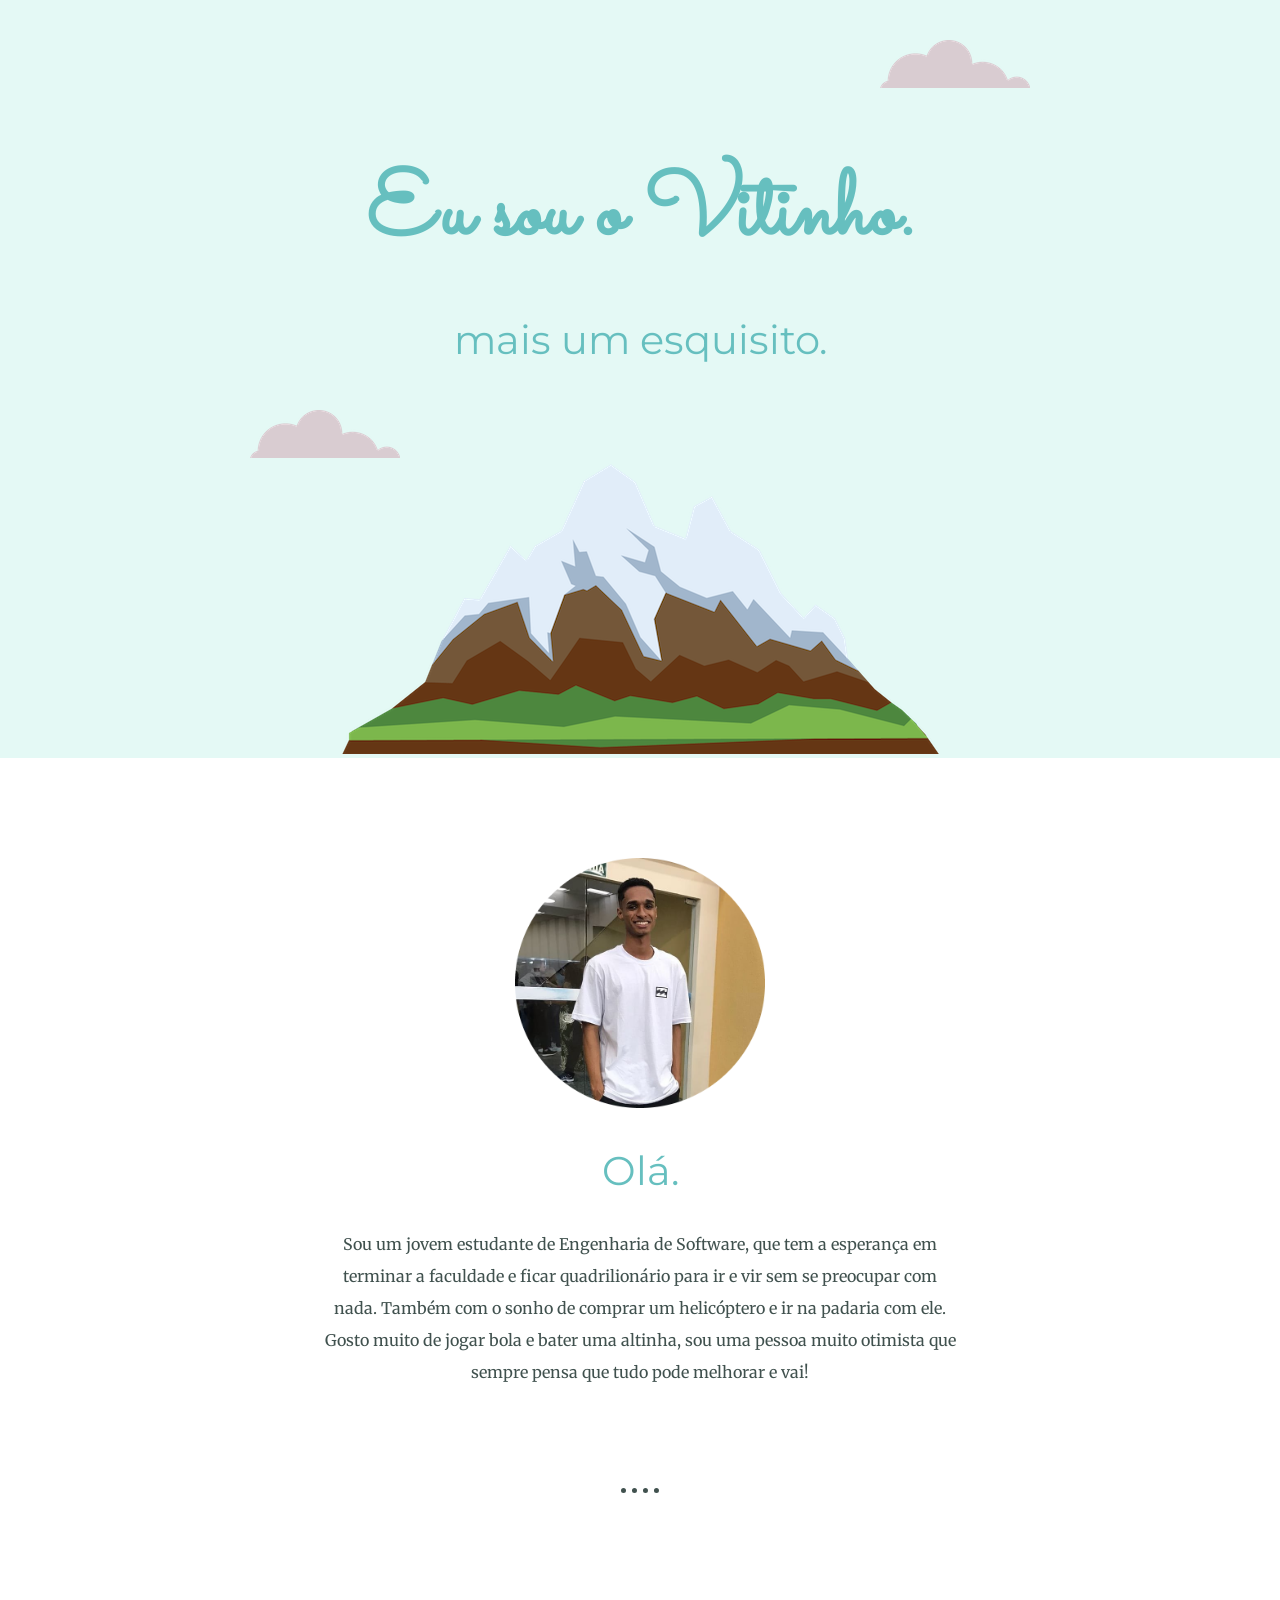
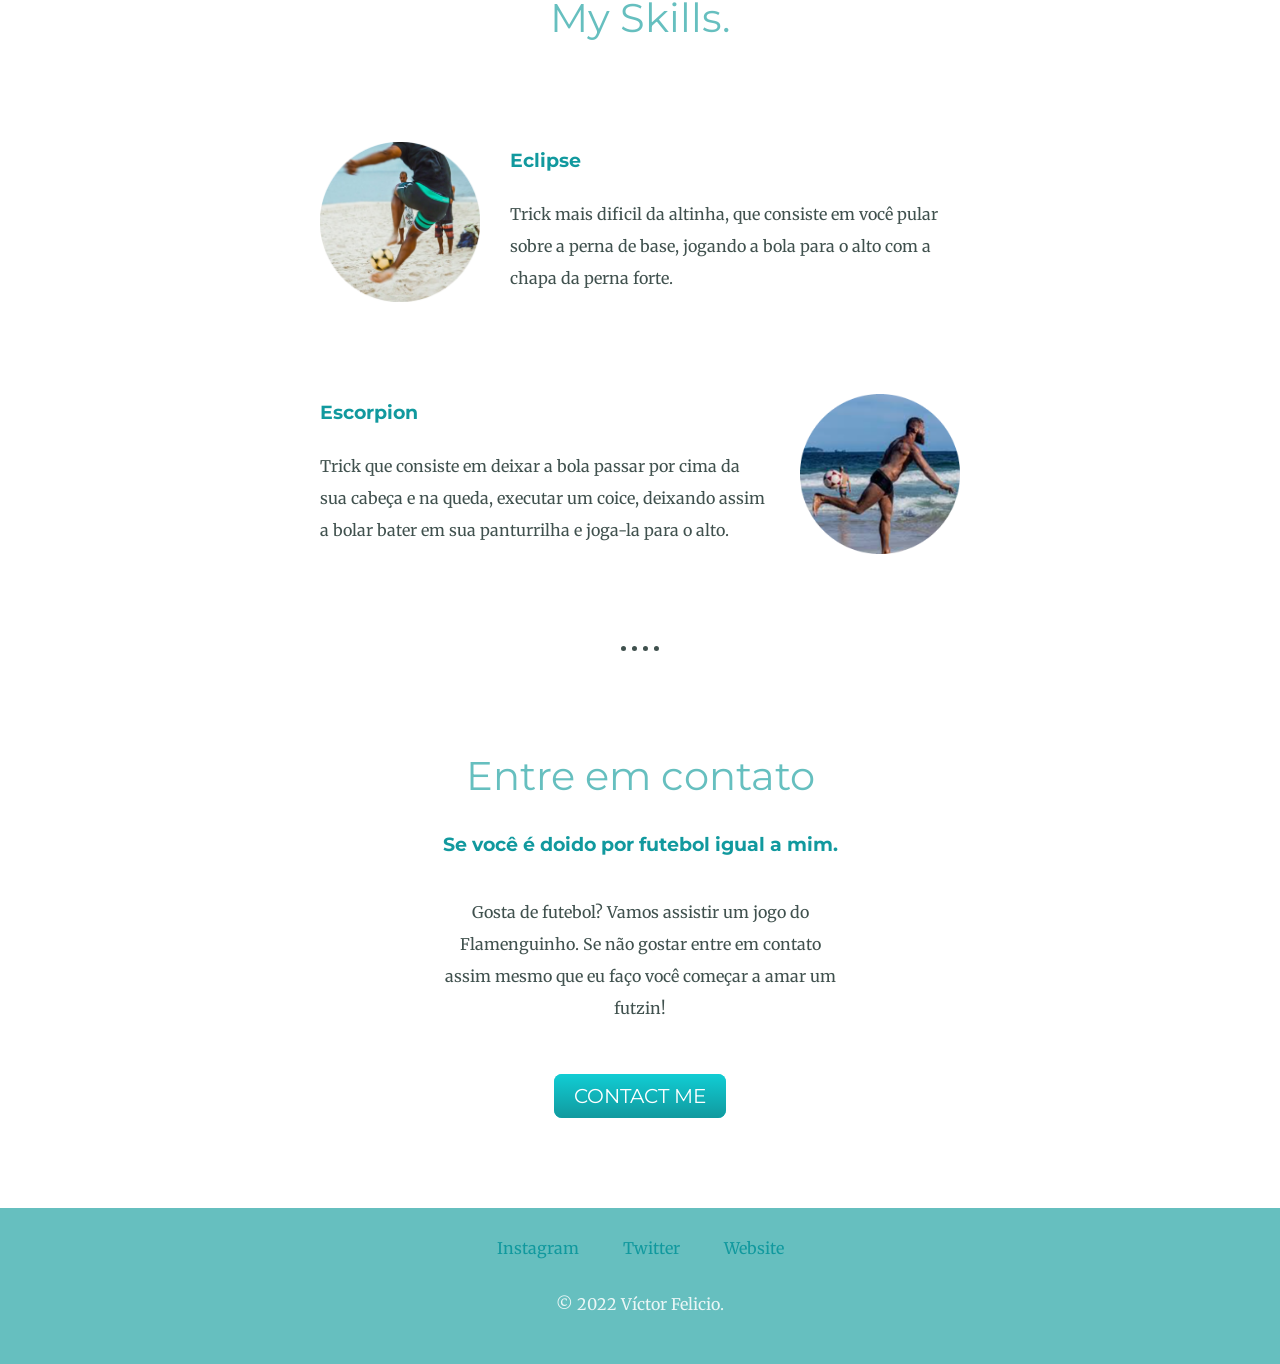
<file: index.html>
<!DOCTYPE html>
<html lang="en">
<head>
    <meta charset="UTF-8">
    <meta http-equiv="X-UA-Compatible" content="IE=edge">
    <meta name="viewport" content="width=device-width, initial-scale=1.0">
    <title>Víctor Felicio</title>
    <link rel="stylesheet" href="css/styles.css">
    <link rel="icon" href="mikasaicon.ico">
    <link rel="preconnect" href="https://fonts.googleapis.com">
    <link rel="preconnect" href="https://fonts.gstatic.com" crossorigin>
    <link href="https://fonts.googleapis.com/css2?family=Merriweather&family=Montserrat&family=Sacramento&display=swap" rel="stylesheet">
</head>
<body>
    <div class="top-container">
        <img class="top-cloud" src="images/cloud.png" alt="cloud-img">
        <h1>Eu sou o Vitinho.</h1>
        <h2>mais um esquisito.</h2>
        <img class="bottom-cloud" src="images/cloud.png" alt="cloud-img">
        <img src="images/mountain.png" alt="mountain-img">
    </div>

    <div class="middle-container">
        <div class="profile">
          <img width="250px" src="images/vitinho2.png" alt="eu">
          <h2>Olá.</h2>
          <p class="intro">Sou um jovem estudante de Engenharia de Software, que tem a esperança em terminar a faculdade e ficar quadrilionário para ir e vir sem se preocupar com nada. Também com o sonho de comprar um helicóptero e ir na padaria com ele. Gosto muito de jogar bola e bater uma altinha, sou uma pessoa muito otimista que sempre pensa que tudo pode melhorar e vai!</p>
        </div>
        <hr>
        <div class="skills">
          <h2>My Skills.</h2>
          <div class="skill-row">
            <img class="eclip" src="images/eclipse2-modified.png" alt="eclipse-altinha">
            <h3>Eclipse</h3>
            <p>Trick mais dificil da altinha, que consiste em você pular sobre a perna de base, jogando a bola para o alto com a chapa da perna forte.</p>
          </div>
          <div class="skill-row">
            <img class="escorp" src="images/escorpiao-modified.png" alt="escorpion-altinha">
            <h3>Escorpion</h3>
            <p>Trick que consiste em deixar a bola passar por cima da sua cabeça e na queda, executar um coice, deixando assim a bolar bater em sua panturrilha e joga-la para o alto.</p>
          </div>
        </div>
        <hr>
        <div class="contact-me">
          <h2>Entre em contato</h2>
          <h3>Se você é doido por futebol igual a mim.</h3>
          <p class="contact-message">Gosta de futebol? Vamos assistir um jogo do Flamenguinho. Se não gostar entre em contato assim mesmo que eu faço você começar a amar um futzin!</p>
          <a class="btn" href="mailto:victor2312felicio@gmail.com">CONTACT ME</a>
        </div>
      </div>
      
      
      <div class="bottom-container">
        <a class="footer-link" href="https://www.instagram.com/victorfelicio23/">Instagram</a>
        <a class="footer-link" href="https://twitter.com/victorfelicio21">Twitter</a>
        <a class="footer-link" href="https://www.appbrewery.co/">Website</a>
        <p class="autoria">© 2022 Víctor Felicio.</p>
      </div>
      

</body>
</html>
</file>
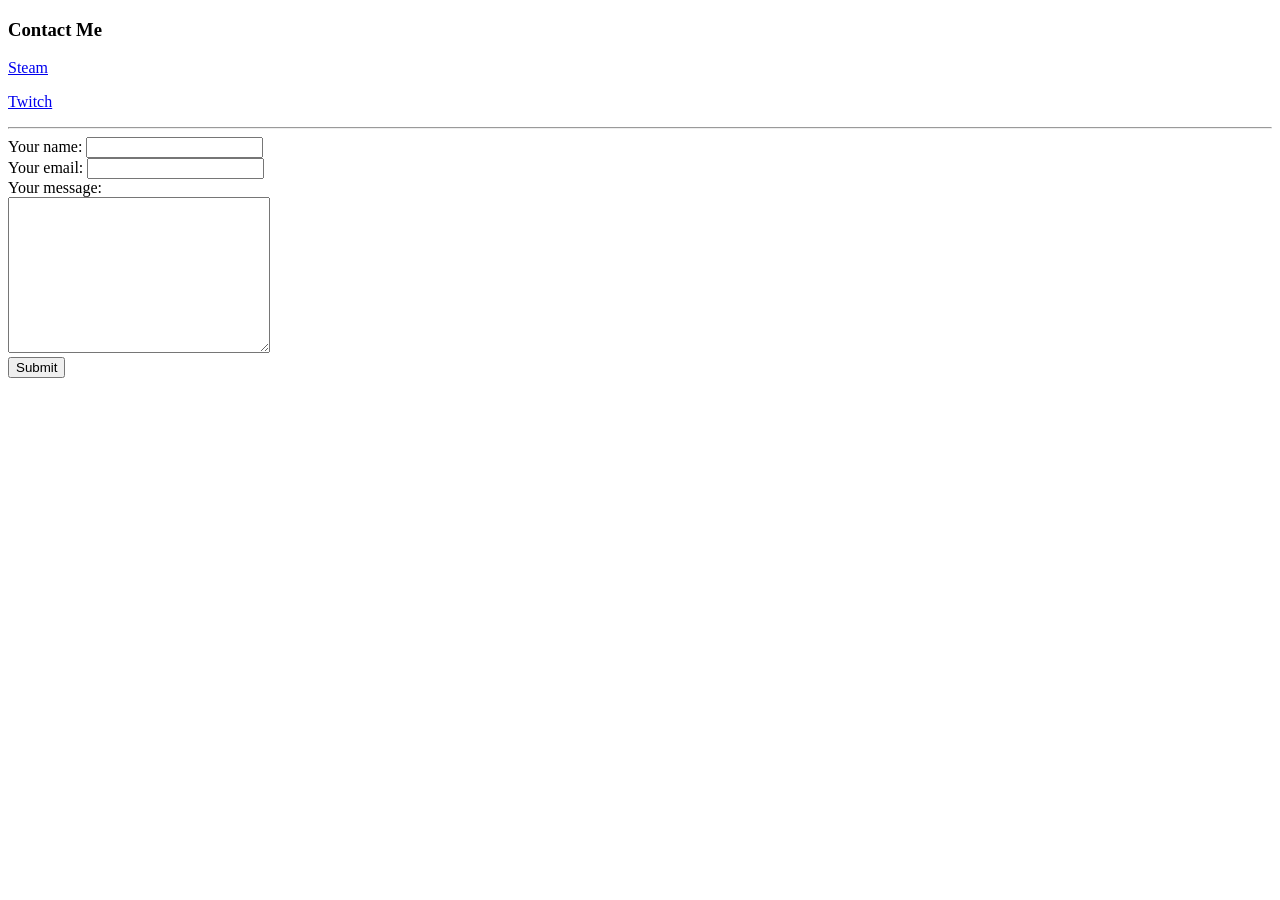
<file: contact.html>
<!DOCTYPE html>
<html lang="en" dir="ltr">

<head>
  <meta charset="utf-8">
  <title>Contact Me</title>
</head>

<body>
  <h3>Contact Me</h3>
  <p><a href="https://steamcommunity.com/id/jislisme/">Steam</a></p>
  <p><a href="https://www.twitch.tv/kbsinha">Twitch</a></p>
  <hr>
  <form action="mailto:info@cabecinha.com" method="post" enctype="text/plain">
    <label>Your name:</label>
    <input type="text" name="yourName" value=""><br>
    <label>Your email:</label>
    <input type="email" name="yourEmail" value=""><br>
    <label>Your message:</label><br>
    <textarea name="mensagem" rows="10" cols="30"></textarea><br>
    <input type="submit" name="">
  </form>
 </body>
</html>
</file>
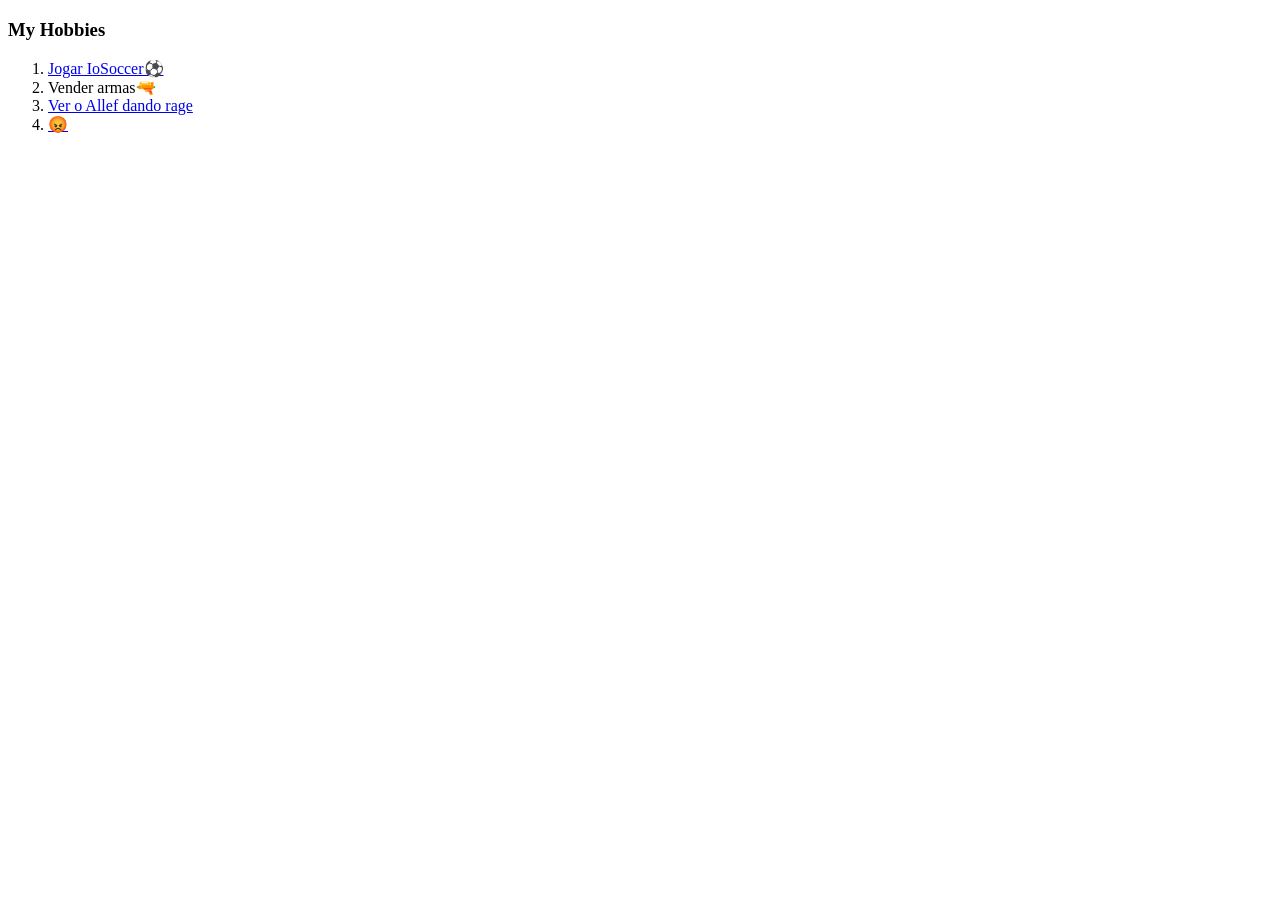
<file: hobbies.html>
<!DOCTYPE html>
<html lang="en" dir="ltr">
  <head>
    <meta charset="utf-8">
    <title>My Hobbies</title>
  </head>
  <body>
    <h3>My Hobbies</h3>
    <ol>
      <li><a href="https://youtu.be/I5xhi8aqhOA?t=1602">Jogar IoSoccer⚽</a></li>
      <li>Vender armas🔫</li>
      <li><a href="https://www.twitch.tv/vitt1nh0/clip/UnusualFriendlyShallotWutFace?filter=clips&range=all&sort=time">Ver o Allef dando rage</a></li>
      <li><a href="https://www.twitch.tv/vitt1nh0/clip/InquisitiveCautiousFrogImGlitch-LnkPN66QM7AiBo0y?filter=clips&range=all&sort=time">😡</a></li>
    </ol>
  </body>
</html>
</file>
<file: css/styles.css>
body{
    color: #40514E;
    margin: 0;
    text-align: center;
    font-family: 'Merriweather', serif;
}

h1{
    margin: 50px auto 0 auto;
    font-size: 5.625rem;
    font-family: 'Sacramento', cursive;
    color: #66BFBF;
}

h2{
    font-family: 'Montserrat', sans-serif;
    font-size: 2.5rem;
    color: #66BFBF;
    font-weight: normal;
}

h3{
    font-family: 'Montserrat', sans-serif;
    color: #11999E;
}

p{
    line-height: 2;
}

.top-container{
    background-color: #E4F9F5;
    position: relative;
    padding-top: 100px;
    
}

.middle-container{
    margin: 100px 0 100px 0 ;
    
}

.bottom-container{
    background-color: #66BFBF;
    padding-bottom: 8px;
}

.top-cloud{
    position:absolute;
    right: 250px;
    top:40px;
    
}

.bottom-cloud{
    position:absolute;
    left: 250px;
    bottom: 300px;
}

.skill-row{
    width: 50%;
    margin:100px auto 100px auto;
    text-align: left;
    line-height: 2;
    
}

.eclip{
    width: 25%;
    float: left;
    margin-right: 30px;   
}

.escorp{
    width: 25%;
    float: right;
    margin-left: 30px;
}

hr{
    border-style: none;
    border-top-style: dotted;
    border-width: 5px;
    color:#grey;
    width: 3%;
    margin: 100px auto;
}

.btn {
    background: #11cdd4;
    background-image: -webkit-linear-gradient(top, #11cdd4, #11999e);
    background-image: -moz-linear-gradient(top, #11cdd4, #11999e);
    background-image: -ms-linear-gradient(top, #11cdd4, #11999e);
    background-image: -o-linear-gradient(top, #11cdd4, #11999e);
    background-image: linear-gradient(to bottom, #11cdd4, #11999e);
    -webkit-border-radius: 8;
    -moz-border-radius: 8;
    border-radius: 8px;
    font-family: 'Montserrat', sans-serif;
    color: #ffffff;
    font-size: 20px;
    padding: 10px 20px 10px 20px;
    text-decoration: none;
    
  }
  
  .btn:hover {
    background: #30e3cb;
    background-image: -webkit-linear-gradient(top, #30e3cb, #2bc4ad);
    background-image: -moz-linear-gradient(top, #30e3cb, #2bc4ad);
    background-image: -ms-linear-gradient(top, #30e3cb, #2bc4ad);
    background-image: -o-linear-gradient(top, #30e3cb, #2bc4ad);
    background-image: linear-gradient(to bottom, #30e3cb, #2bc4ad);
    text-decoration: none;
    
  }

  .contact-message{
    width: 80%;
    margin: 40px auto 60px;
  }

  .contact-me{
    margin: 100px auto;
    width: 40%;
  }

.gosta{
    margin-bottom: 60px;
    width: 50%;
    margin: auto;
}

.footer-link{
    margin: 10px 20px;
    position: relative;
    top: 30px;
    color: #11999e;
    text-decoration: none;
}

a:hover{
    color: #EAF6F6;
}

.autoria{
    color: #EAF6F6;
    padding: 20px 0;
    margin-top: 40px;
}

.intro{
    width: 50%;
    margin: auto;
}
</file>
